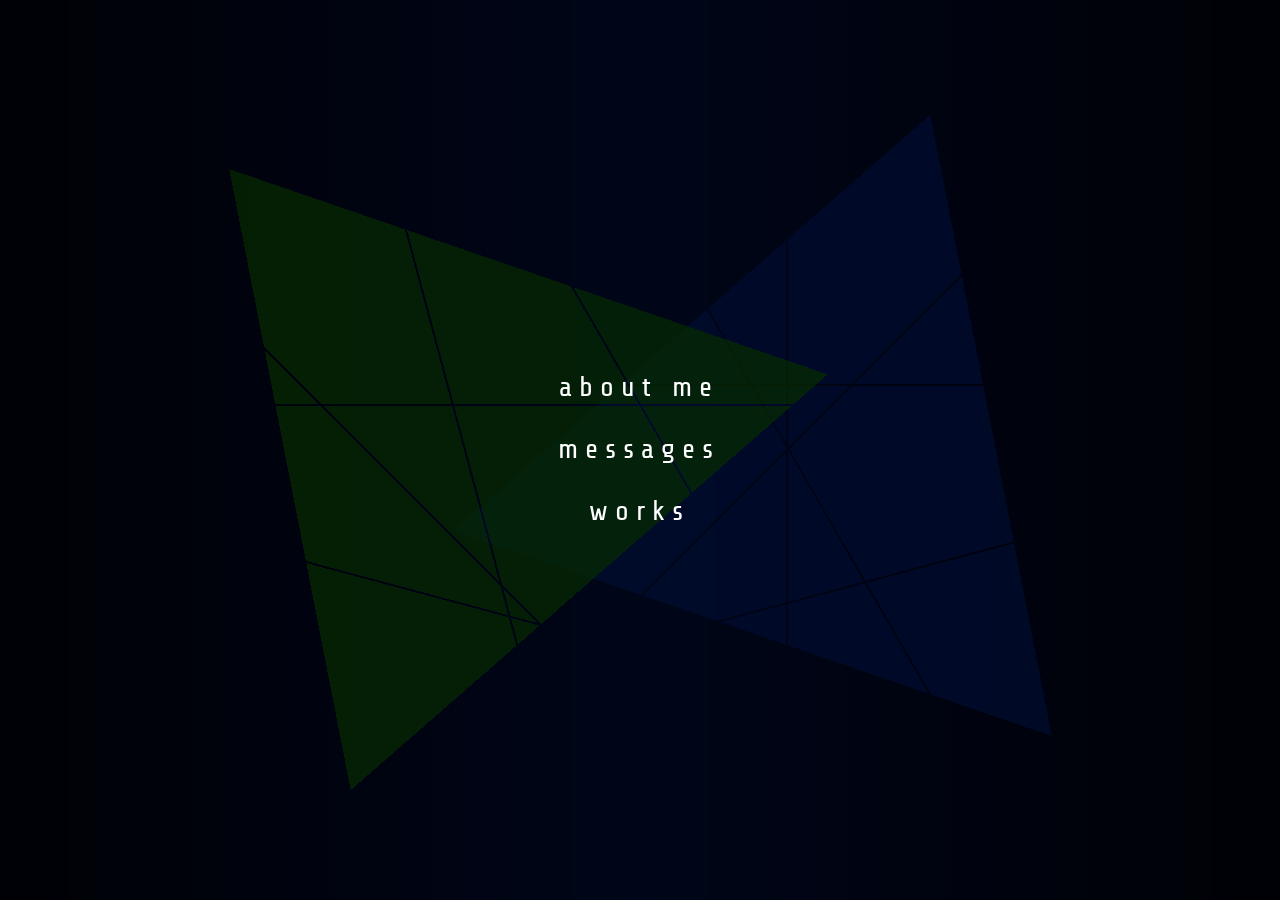
<file: website/index.html>
<!DOCTYPE html>
<html>
  <head>
    <meta charset="UTF-8">
    <meta name="viewport" content="width=device-width, initial-scale=1.0">
    <title>hello world</title>
    <link href="./src/css files/index_styles.css" rel="stylesheet" type="text/css" media="all">
    <link rel="shortcut icon" href="./src/images/mainLogo.ico">
  </head>
  <body scroll="no">
    <div class = "main_gradient"></div>
    <div class = "container">
      <!-- main_box -->
      <div class = "main_box">
      
        <ul class = "list_of_buttons">
            <li><a href="./about_me.html">about me</a></li>
            <li><a href="./messages.html">messages</a></li>
            <li><a href="./works.html">works</a></li>
          </ul>
        
        <div class = "images"> <!-- image -->
         <img class = "top_triangle" src="./src/images/triangle1.png" alt="logo">
         <img class = "bottom_triangle" src="./src/images/triangle2.png" alt="logo">
        </div> 
        
      </div>
      <!-- console -->
      <div class = "console_box">
        <div class = "cb_header">terminal
          <div class = "cb_circle"></div>
        </div>
        <div class = "cb_output">> hi user!...</div>
        <div class = "cb_output">> welcome onboard!</div>
        <div class = "cb_output cb_input">></div>
      </div>
      <!-- end -->
    </div>
    <!-- end -->
  </body>
</html>
</file>
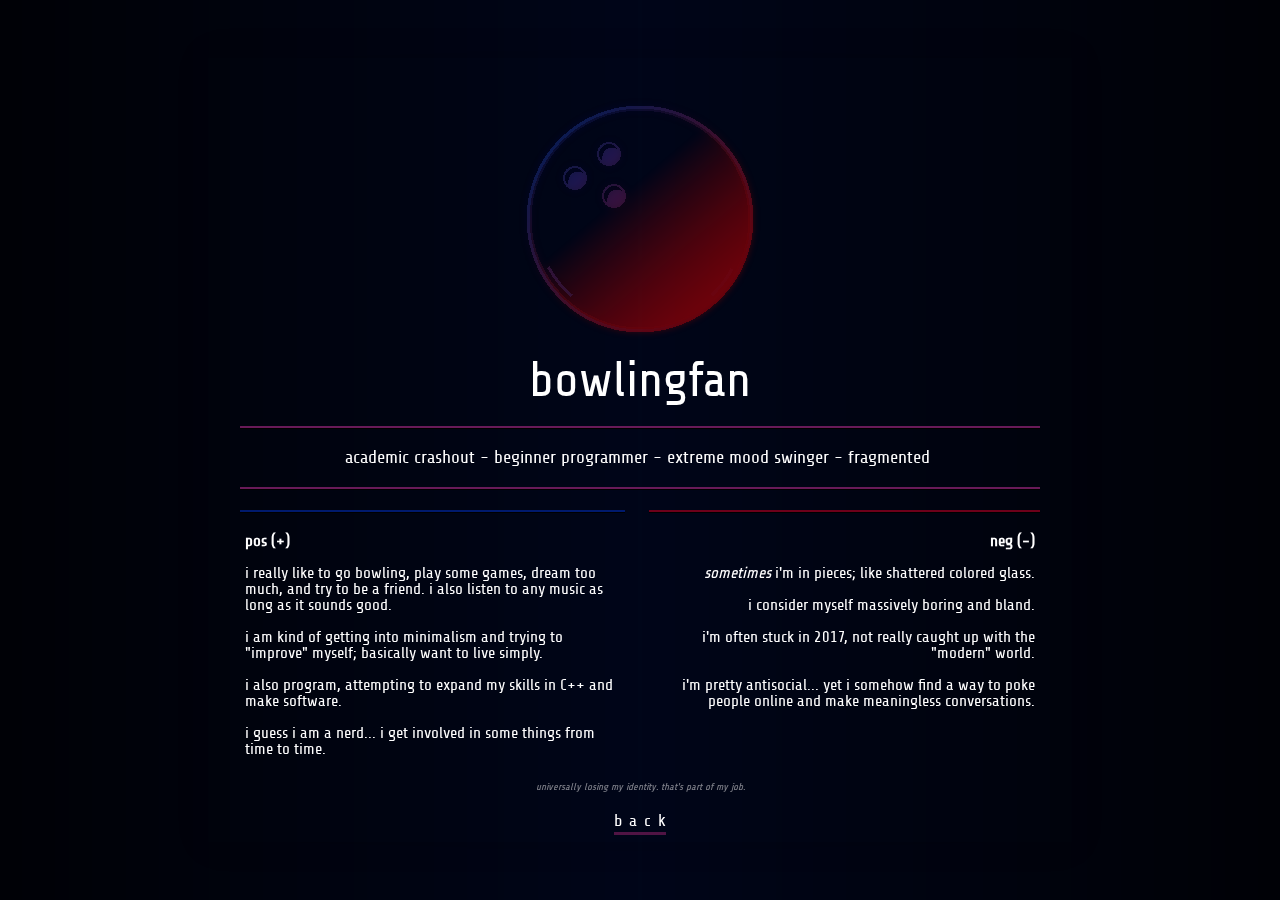
<file: website/about_me.html>
<!DOCTYPE html>
<html>
  <head>
    <meta charset="UTF-8">
    <meta name="viewport" content="width=device-width, initial-scale=1.0">
    <title>about me</title>
    <!-- The style.css file allows you to change the look of your web pages.
         If you include the next line in all your web pages, they will all share the same look.
         This makes it easier to make new pages for your site. -->
    <link href="./src/css files/about_me_styles.css" rel="stylesheet" type="text/css" media="all">
    <link rel="shortcut icon" href="./src/images/mainLogo.ico">
  </head>
  <body>
    <div class = "main_gradient"></div>
    
    <div class = "container">
      <div class = "main_image"> <img src="./src/images/bowlerscolored.png"> </div>
      <div class = "titles">
        <h1>bowlingfan</h1>
        <ul class = "self_proclaimed_titles">
          <li>academic crashout</li>
          <li>- beginner programmer</li>
          <li>- extreme mood swinger</li>
          <li>- fragmented</li>
          <li></li>
        </ul>
      </div>
      <div class = "main_page">
        <div class =  "sides">
          <div class = "highs_side">
            <b>pos (+)</b> <br><br>
            i really like to go bowling, play some games, dream too much, and try to be a friend. i also listen to any music as long as it sounds good. <br><br>
            i am kind of getting into minimalism and trying to "improve" myself; basically want to live simply. <br><br>
            i also program, attempting to expand my skills in C++ and make software. <br><br>
            i guess i am a nerd... i get involved in some things from time to time.
          </div>
          <div class = "lows_side">
            <b>neg (-)</b> <br><br>
            <i>sometimes</i> i'm in pieces; like shattered colored glass.<br><br>
            i consider myself massively boring and bland. <br><br>
            i'm often stuck in 2017, not really caught up with the "modern" world. <br><br>
            i'm pretty antisocial... yet i somehow find a way to poke people online and make meaningless conversations.<br><br>
          </div>
        </div>
        <div class = "extra_info">
          <i>universally losing my identity. that's part of my job.</i>
        </div>
        <div class = "back_button">
          <a href="./index.html">back</a>
        </div>      
      </div>
      <!-- end -->
    </div>
    <!-- end -->
  </body>
</html>
</file>
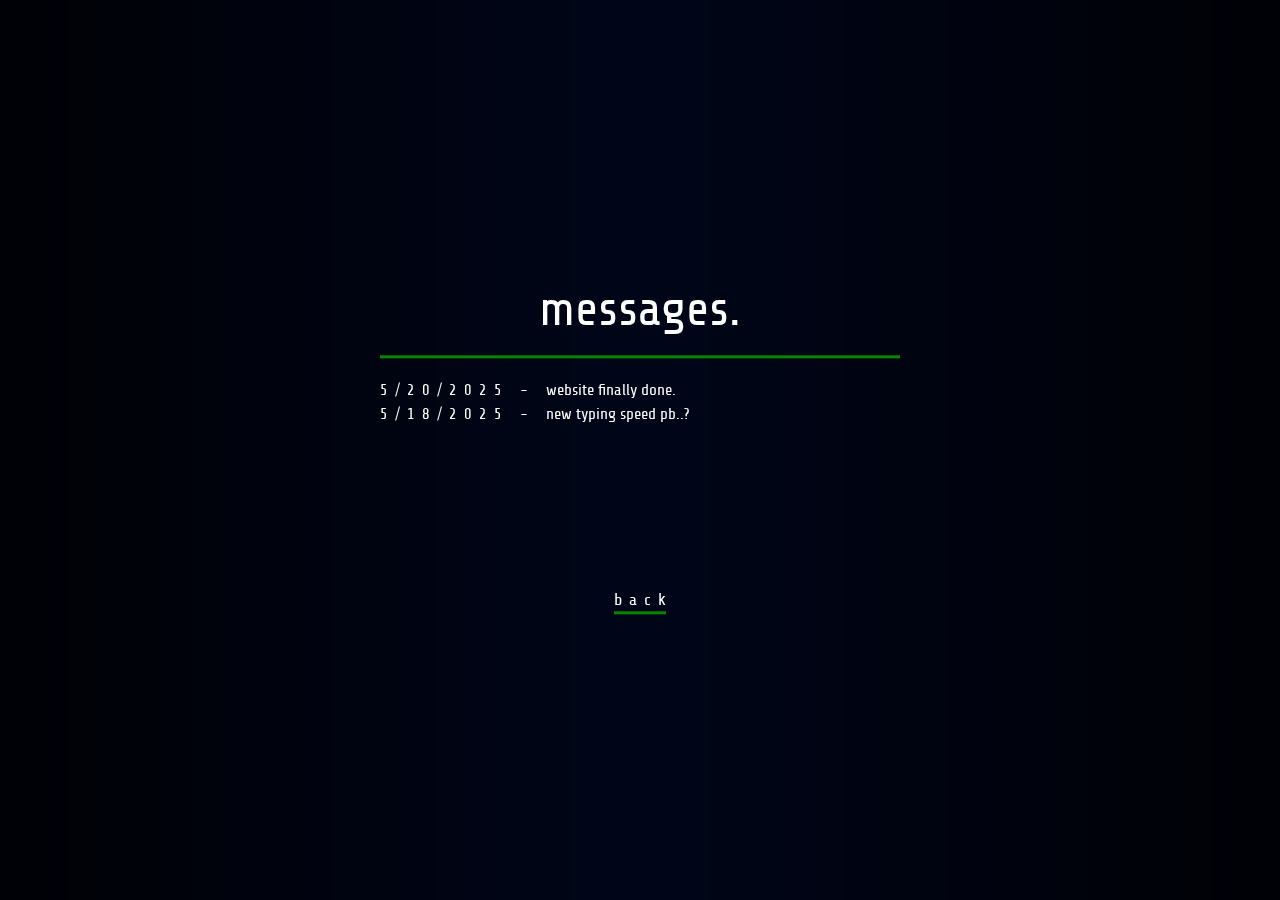
<file: website/messages.html>
<!DOCTYPE html>
<html>
  <head>
    <meta charset="UTF-8">
    <meta name="viewport" content="width=device-width, initial-scale=1.0">
    <title>messages</title>
    <link rel="shortcut icon" href="./src/images/mainLogo.ico">
    <link href="./src/css files/message_styles.css" rel="stylesheet" type="text/css" media="all">
  </head>
  <body>
    <div class = "main_gradient"></div>
    <div class = "container">
    
      <div class = "title">messages.</div>
      <div class = "list_of_messages">
        <ul class = "list">
          <li>5/20/2025 - <a href="./messages/2.html">website finally done.</a></li>
          <li>5/18/2025 - <a href="./messages/1.html">new typing speed pb..?</a></li>
        </ul>
      </div>
      <div class = "back_button">
          <a href="./index.html">back</a>
      </div>
      
    </div>
  </body>
</html>
</file>
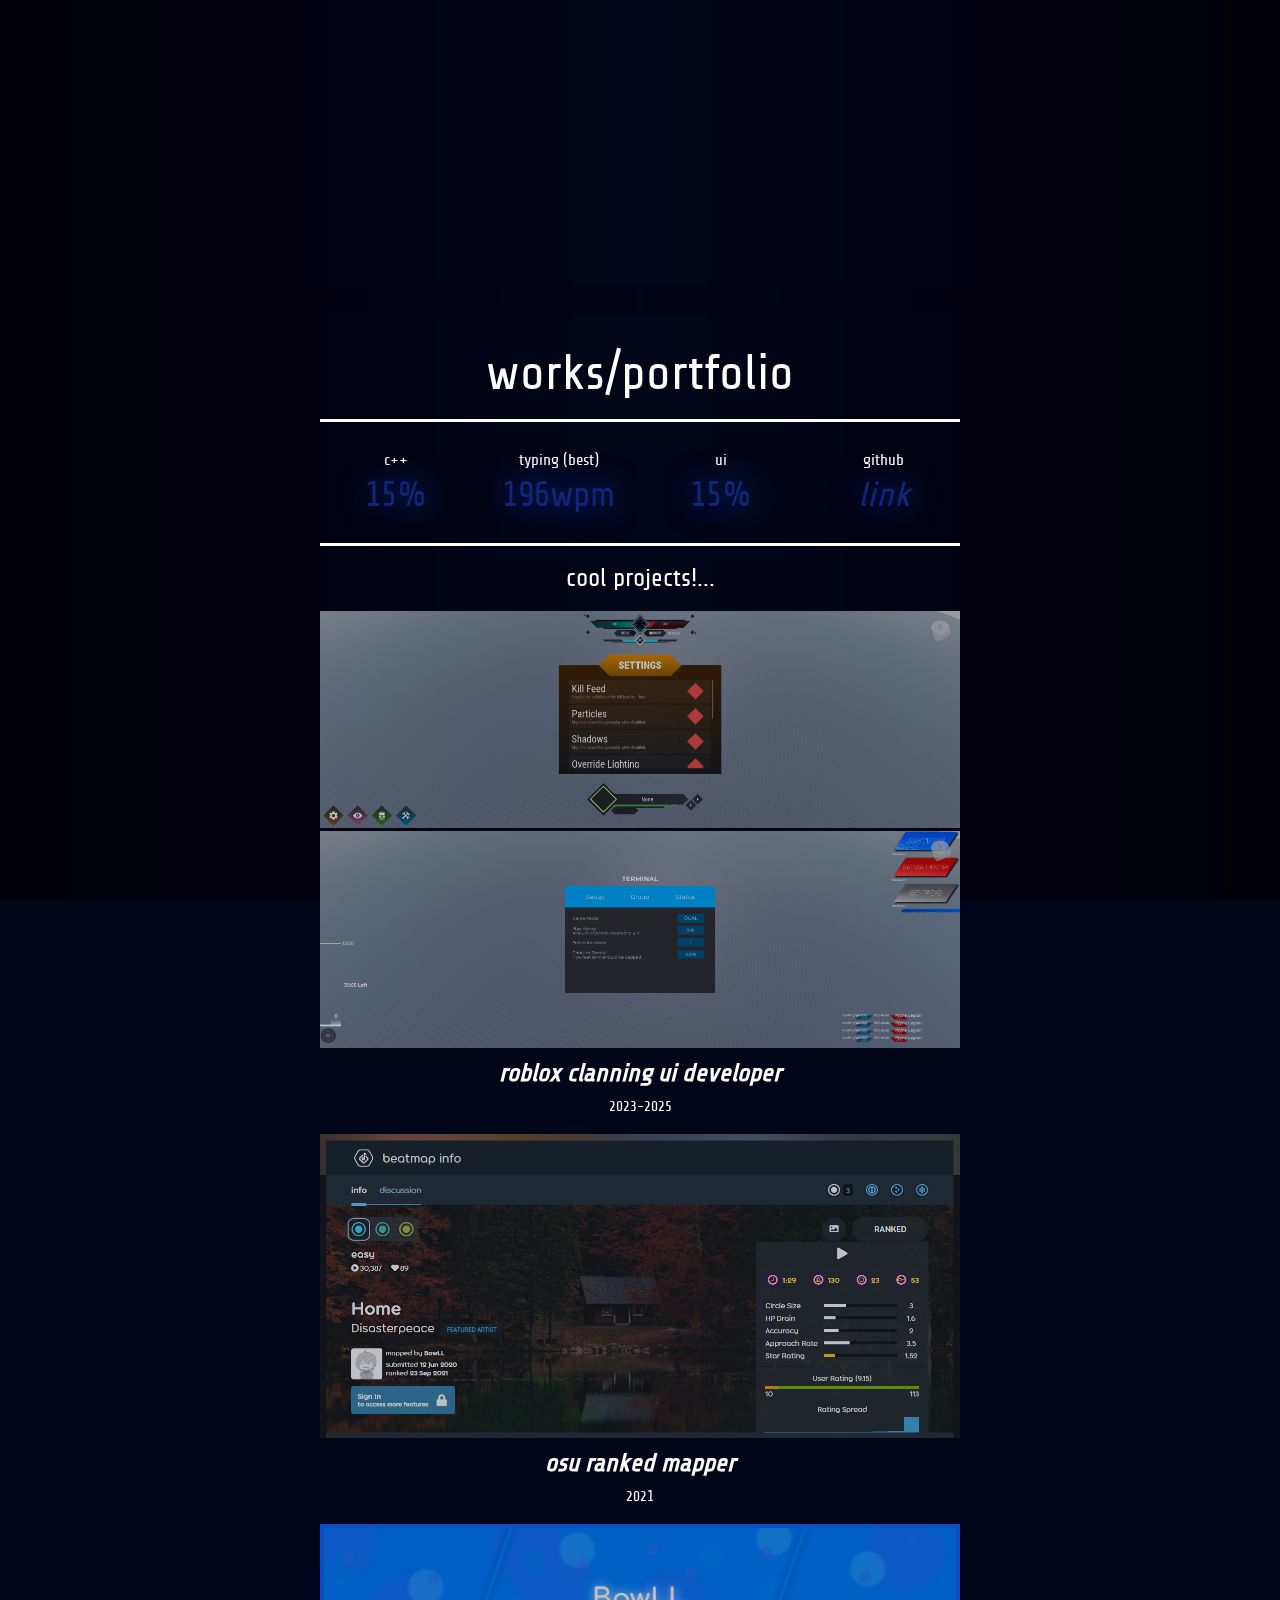
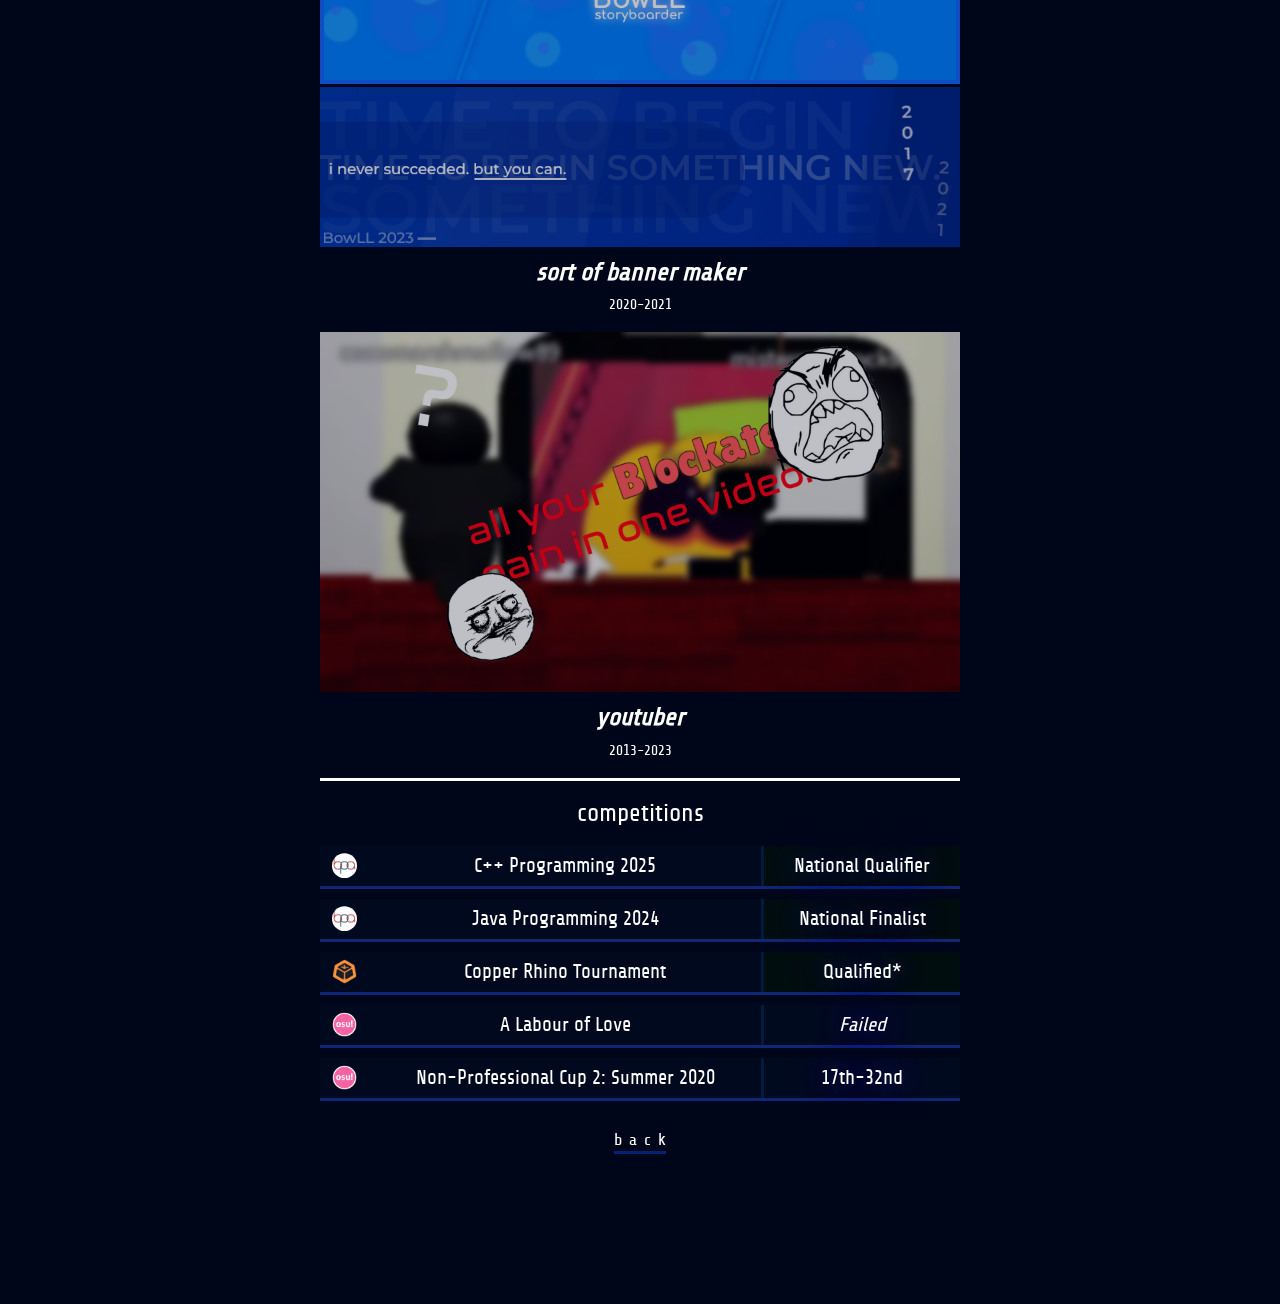
<file: website/works.html>
<!DOCTYPE html>
<html>
  <head>
    <meta charset="UTF-8">
    <meta name="viewport" content="width=device-width, initial-scale=1.0">
    <title>works</title>
    <link rel="shortcut icon" href="./src/images/mainLogo.ico">
    <link href="./src/css files/works_styles.css" rel="stylesheet" type="text/css" media="all">
  </head>
  <body>
    <div class = "main_gradient"></div>
    <div class = "container">
        <h1>works/portfolio</h1>
        <div class = "skills">
          <ul class = "list_of_skills">
            <li>c++ <br> <p class="num num_border">15%</p> </li>
            <li>typing (best)<br> <p class="num num_border">196wpm</p> </li>
            <li>ui <br> <p class="num num_border">15%</p> </li>
            <li>github <br> <p class="num"><i><a href="https://github.com/bowlingfan">link</a></i></p> </li>
          </ul>
        <!-- end, skills -->
        </div>
        <div class = "works">
          <div class = "works_header"> cool projects!... </div>
          <ul class = "works_list">
            <li>
              <div class = "images_for_work">
                <img src="./src/images/ui1.png">
                <img src="./src/images/ui2.png">
              </div>
              <h1 class = "header_for_work"><i>roblox clanning ui developer</i></h1>
              <h2 class = "date_for_work">2023-2025</h2>
            </li>
            <li>
              <div class = "images_for_work">
                <img src="./src/images/ranked.png">
              </div>
              <h1 class = "header_for_work"><i>osu ranked mapper</i></h1>
              <h2 class = "date_for_work">2021</h2>
            </li>
            <li>
              <div class = "images_for_work">
                <img src="./src/images/banner1.png">
                <img src="./src/images/banner2.png">
              </div>
              <h1 class = "header_for_work"><i>sort of banner maker</i></h1>
              <h2 class = "date_for_work">2020-2021</h2>
            </li>
            <li>
              <div class = "images_for_work">
                <img src="./src/images/yt.png">
              </div>
              <h1 class = "header_for_work"><i>youtuber</i></h1>
              <h2 class = "date_for_work">2013-2023</h2>
            </li>
          </ul>
        </div>
        <div class = "comps">
          <div class = "comps_header"> competitions </div>
          <div class = "competitions"> 
            <ul class = "list_of_competitions">
              <li><div class = "image_of_comp"><img class = "actual_image" src="./src/images/bpa.jpg"></div><a class = "link_to_comp">C++ Programming 2025</a><span class = "rank w_rank">National Qualifier</span></li>
              <li><div class = "image_of_comp"><img class = "actual_image" src="./src/images/bpa.jpg"></div><a class = "link_to_comp">Java Programming 2024</a><span class = "rank w_rank">National Finalist</span></li>
              <li><div class = "image_of_comp"><img class = "actual_image" src="./src/images/keymash.png"></div><a class = "link_to_comp" href = "https://keymash.io/competitions/copper-rhino-typing-competition/">Copper Rhino Tournament</a><span class = "rank w_rank" title="more evidence needed; looks like any history about copper rhino is gone">Qualified*</span></li>
              <li><div class = "image_of_comp"><img class = "actual_image" src="./src/images/osu.png"></div><a class = "link_to_comp" href = "https://osu.ppy.sh/wiki/en/Contests/A_Labour_of_Love_Contest">A Labour of Love</a><span class = "rank" title="by far my worst performance."><i>Failed</i></span></li>
              <li><div class = "image_of_comp"><img class = "actual_image" src="./src/images/osu.png"></div><a class = "link_to_comp" href = "https://osu.ppy.sh/wiki/en/Tournaments/NPC/2">Non-Professional Cup 2: Summer 2020</a><span class = "rank">17th-32nd</span></li>
            </ul>
          </div>
        </div>
        
        <div class = "back_button">
          <a href="./index.html">back</a>
        </div>
        
        <div class = "arbitrary_div"></div>
        <!-- end, main container -->
    </div>
    <!-- end, body -->
  </body>
</html>
</file>
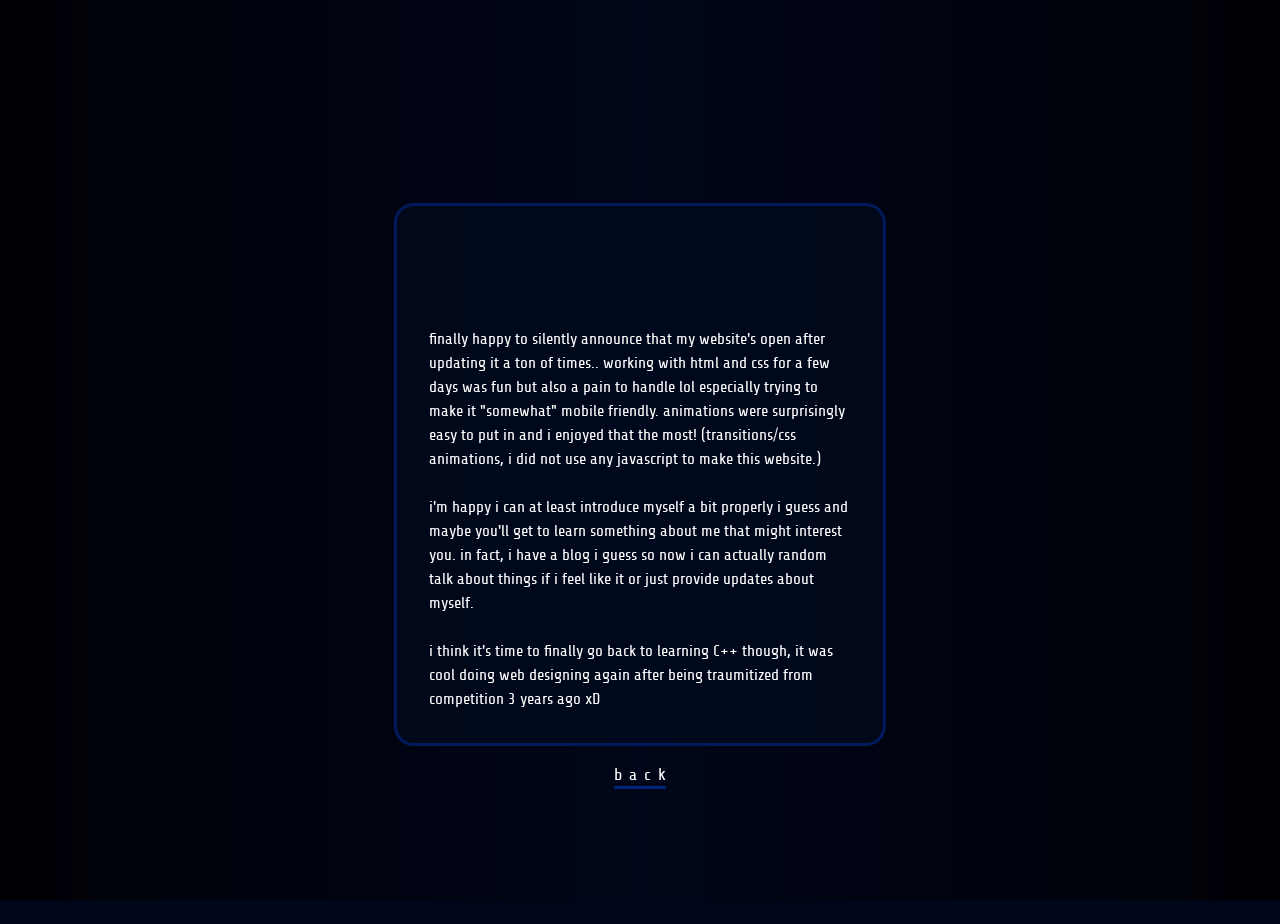
<file: website/messages/2.html>
<!DOCTYPE html>
<html>
  <head>
    <meta charset="UTF-8">
    <meta name="viewport" content="width=device-width, initial-scale=1.0">
    <title>a message!</title>
    <link rel="shortcut icon" href="../src/images/mainLogo.ico">
    <link href="../src/css files/post_style.css" rel="stylesheet" type="text/css" media="all">
  </head>
  <body>
    <div class = "main_gradient"></div>
    <div class = "center">
      <div class = "container">
        <div class = "header">
          <h1>may 20th, 2025 //</h1>
          <span><i>website finally done.</i></span>
        </div>
        <div class = "main">
          finally happy to silently announce that my website's open after updating it a ton of times.. working with html and css for a few days was fun but also a pain to handle lol especially trying to make it "somewhat" mobile friendly. animations were surprisingly easy to put in and i enjoyed that the most! (transitions/css animations, i did not use any javascript to make this website.)
          <br><br>
          i'm happy i can at least introduce myself a bit properly i guess and maybe you'll get to learn something about me that might interest you. in fact, i have a blog i guess so now i can actually random talk about things if i feel like it or just provide updates about myself.
          <br><br>
          i think it's time to finally go back to learning C++ though, it was cool doing web designing again after being traumitized from competition 3 years ago xD
        </div>
        <!--<img>-->
      </div>
      
      <div class = "back_button">
          <a href="../index.html">back</a>
      </div>  
      <div class = "arbitrary_div"></div>
    </div>
  </body>
</html>
</file>
<file: website/src/css files/index_styles.css>
/* CSS is how you can add style to your website, such as colors, fonts, and positioning of your
   HTML content. To learn how to do something, just try searching Google for questions like
   "how to change link color." */
   
@font-face {
  font-family: 'sharetech-regular';
  src: url(../../mainFont/sharetech-regular-webfont.woff);
}
      
body {
  color: white; 
  background: rgba(0,6,25,1);
  overflow: hidden;
  width: 100%;
  height: 100%;
  margin: 0;
  font-family: 'sharetech-regular';
}

.container {
  z-index: 2;
}

.main_gradient {
  z-index: -99;
  position: fixed;
  background-image: linear-gradient(to right, rgba(0,0,0,0.75), rgba(0,0,0,0), rgba(0,0,0,0.75));
  width: 100vw;
  height: 100vh;
}

img {
  pointer-events: none; 
}

a { /* removes the blue link */
  color: inherit; 
  text-decoration: none; 
}

/* main_box */
.main_box {
  position: fixed;
  top: 50%;
  left: 50%;
  transform: translate(-50%, -50%);
}

.list_of_buttons {
  text-align: center;
  font-size: 28px;
  letter-spacing: 7px;
  line-height: 1.5;
  list-style-type: none; 
  width: 300px;
  padding: 0; 
  margin: 0;
}

.list_of_buttons > li {
  width: 100%;
  margin: 10px; 
  padding: 5px;
  border-radius: 30px;
  transition: 0.5s;
}

.list_of_buttons > li:hover {
  width: 85%;
}

.list_of_buttons > li:after {
  content: "//";
  position: relative;
  left: 65px;
  opacity: 0;
  transition: 0.35s;
}

.list_of_buttons > li:hover:after {
  left: 15px;
  opacity: 1;
}

/* cool images */
.images {
  z-index: -1;
  position:absolute;
  top: 50%;
  left: 50%;
  transform: translate(-50%, -50%);
  height: 700px;
}

@keyframes showTopTriangle {
  0% {right: -300%;}
  100% {right: -15%;}
}

@keyframes showBottomTriangle {
  0% {left: -300%;}
  100% {left: -15%;}
}

.top_triangle {
  position:relative;
  bottom:7%;
  right:-15%;
  opacity: 0.875;
  filter: brightness(200%);
  animation-name: showTopTriangle;
  animation-duration: 1.5s;
  animation-timing-function: ease;
}

.bottom_triangle {
  position:relative;
  opacity: 0.7;
  filter: brightness(200%);
  bottom:107%;
  left:-15%;
  animation-name: showBottomTriangle;
  animation-duration: 1.5s;
  animation-timing-function: ease;
}

/* console */
@keyframes showConsole {
  0% {bottom: -300px;}
  100% {bottom: -25px;}
}

.console_box {
  background: #021139;
  z-index: 0;
  position:fixed;
  bottom: -300px;
  left: 50%;
  transform: translate(-50%, -50%);
  border-radius: 5px;
  animation-name: showConsole;
  animation-duration: 1.5s;
  animation-delay: 0.75s;
  animation-fill-mode: forwards;
}

.cb_header {
  font-size: 13px;
  background: #000B26;
  padding:5px;
  margin-bottom: 5px;
  border-radius: 5px 5px 0px 0px;
}

.cb_circle {
  position: fixed;
  background: #021139;
  width: 10px;
  height: 10px;
  border-radius: 5px;
  left : 138px;
  top: 6px;
}

.cb_output {
  opacity:0.75;
  padding:0px;
  padding-left:5px;
  padding-right:20px;
  text-align:left;
  margin-bottom: 5px;
}

@keyframes blinkingInput {
  0% {opacity: 0;}
  50% {opacity : 1;}
  100% {opacity: 0;}
}

.cb_input {
  animation-name: blinkingInput;
  animation-duration: 1s;
  animation-timing-function: step-end;
  animation-iteration-count: infinite;
}
</file>
<file: website/src/css files/about_me_styles.css>
@font-face {
  font-family: 'sharetech-regular';
  src: url(../../mainFont/sharetech-regular-webfont.woff);
}
      
body {
  color: white; 
  background: rgba(0,6,25,1);
  height: auto;
  margin: 0;
  height: auto;
  min-height: 100vh;
  font-family: 'sharetech-regular';
  overflow-y: auto;
}

.container {
  z-index: 2;
  position: relative;
  width: clamp(300px, 80%, 750px);
  margin: 0px auto; /* Vertical and horizontal centering */
  padding: 2rem;
}

@media (min-width: 769px) {
    .container {
      position: absolute;
      left: 50%;
      top: 50%;
      transform: translate(-50%, -50%);
      width: clamp(300px, 70%, 800px);
      max-height: 80vh;
      margin: 0;
      box-shadow: 0 0 30px rgba(0,0,0,0.15);
    }
}

.main_gradient {
  z-index: -99;
  position: fixed;
  background-image: linear-gradient(to right, rgba(0,0,0,0.75), rgba(0,0,0,0), rgba(0,0,0,0.75));
  width: 100vw;
  height: 100vh;
}

img {
  pointer-events: none; 
}

a { /* removes the blue link */
  color: inherit; 
  text-decoration: none; 
}

.main_image {
  display: flex;
  justify-content: center;
  opacity: 0.5;
}

.titles > h1 {
  margin-top: 10px;
  margin-bottom:20px;
  text-align: center; 
  font-weight: normal;
  font-size: 50px;
}

.self_proclaimed_titles {
  text-align:center;
  border-top-style: ridge;
  border-bottom-style: ridge;
  border-color: rgba(20,5,17,1);
  list-style-type: none;
  font-size: 17.5px;
  margin: 0;
  padding: 20px 50px 20px 50px;
}

.main_page {
  margin-top: 20px; 
}

.sides {
 display: inline-block;
}

.highs_side {
  border-top-style: ridge;
  border-color: rgba(0,6,25,1);
  width: calc(50% - 25px);
  padding:5px;
  padding-top: 20px;
  float: left;
}

.lows_side {
  border-top-style: ridge;
  border-color: rgba(25,0,6,1);
  margin-left: calc(50% + 9px);
  padding:5px;
  padding-top: 20px;
  text-align:right;
}

.self_proclaimed_titles > li {
  display:inline-block; 
}

.extra_info {
  font-size: 10px;
  opacity:0.5;
  margin-top: 20px;
  text-align:center; 
}

.back_button {
  margin-top: 20px;
  letter-spacing: 7px;
  text-align:center; 
}

.back_button > a {
  font-size: 17px;
  display:inline-block;
  width: 52.5px;
  padding-bottom:3.33px;
  transition: 0.5s;
  border-bottom-style: solid;
  border-color: rgba(80,20,68,1);
}

.back_button > a:hover {
  width: 107px;
  letter-spacing:14px;
}


.back_button > a:after {
  content: "//";
  position: relative;
  left: 55px;
  opacity: 0;
  transition: 0.35s;
  letter-spacing: 7px;
}

.back_button > a:hover:after {
  left: 5px;
  opacity: 1;
  letter-spacing:7px;
}
</file>
<file: website/src/css files/message_styles.css>
@font-face {
  font-family: 'sharetech-regular';
  src: url(../../mainFont/sharetech-regular-webfont.woff);
}
      
body {
  color: white; 
  background: rgba(0,6,25,1);
  overflow: hidden;
  width: 100%;
  height: 100%;
  margin: 0;
  font-family: 'sharetech-regular';
}

.container {
  z-index: 2;
  position: absolute;
  top: 50%;
  left: 50%;
  transform: translate(-50%, -50%);
}

.main_gradient {
  z-index: -99;
  position: fixed;
  background-image: linear-gradient(to right, rgba(0,0,0,0.75), rgba(0,0,0,0), rgba(0,0,0,0.75));
  width: 100vw;
  height: 100vh;
}

img {
  pointer-events: none; 
}

a { /* removes the blue link */
  color: inherit; 
  text-decoration: none; 
}

.title {
  font-size: 50px;
  padding-bottom: 20px;
  margin-bottom: 20px;
  text-align: center; 
  font-weight: normal;
  border-bottom-style: solid;
  border-color: rgba(3,135,1,1);
}

.list {
  display: inline-block;
  width: 80vw;
  max-width: 500px;
  text-align:left;
  margin: 0;
  padding: 0;
  padding-right: 20px;
  letter-spacing: 7px;
  line-height: 1.5;
  list-style-type: none;
  height: 190px;
  max-height: 190px;
  overflow-y: scroll; 
}   

.list > li {
  align-self:flex-end;
}

.list > li > a {
  letter-spacing: 0px;
  transition: 0.5s;
}

.list > li > a:hover {
  letter-spacing: 7px;
}

/* width */
::-webkit-scrollbar {
  width: 3px;
}

/* Track */
::-webkit-scrollbar-track {
  background: #f1f1f1;
}

/* Handle */
::-webkit-scrollbar-thumb {
  background: #888;
}

/* Handle on hover */
::-webkit-scrollbar-thumb:hover {
  background: #555;
}

.back_button {
  margin-top: 20px;
  letter-spacing: 7px;
  text-align:center; 
}

.back_button > a {
  font-size: 17px;
  display:inline-block;
  width: 52.5px;
  padding-bottom:3.33px;
  transition: 0.5s;
  border-bottom-style: solid;
  border-color: rgba(3,135,1,1);
}

.back_button > a:hover {
  width: 107px;
  letter-spacing:14px;
}


.back_button > a:after {
  content: "//";
  position: relative;
  left: 55px;
  opacity: 0;
  transition: 0.35s;
  letter-spacing: 7px;
}

.back_button > a:hover:after {
  left: 5px;
  opacity: 1;
  letter-spacing:7px;
}
</file>
<file: website/src/css files/works_styles.css>
@font-face {
  font-family: 'sharetech-regular';
  src: url(../../mainFont/sharetech-regular-webfont.woff);
}
      
body {
  color: white; 
  background: rgba(0,6,25,1);
  overflow: hidden;
  width: 100%;
  height: 100%;
  margin: 0;
  font-family: 'sharetech-regular';
  overflow-y: auto;
}

.container {
  z-index: 2;
  position: absolute;
      left: 50%;
      top: 75%;
      transform: translate(-50%, -50%);
      max-height: 80vh;
      margin: 0;
      box-shadow: 0 0 30px rgba(0,0,0,0.15);
}

img {
  pointer-events: none; 
}

a { /* removes the blue link */
  color: inherit; 
  text-decoration: none; 
}

.container > h1 {
  text-align:center;
  font-weight:normal;
  font-size:50px;
  padding-bottom: 20px;
  margin-bottom: 20px;
  border-bottom-style: solid;
}

.main_gradient {
  z-index: -99;
  position: fixed;
  background-image: linear-gradient(to right, rgba(0,0,0,0.75), rgba(0,0,0,0), rgba(0,0,0,0.75));
  width: 100vw;
  height: 100vh;
}

.skills {
  padding-bottom: 20px;
  margin-bottom: 20px;
  border-bottom-style: solid;
}

.list_of_skills {
  display:flex;
  flex-direction:row;
  flex-wrap: nowrap;
  justify-content: space-around;
  gap: 10px;
  
  margin: 0;
  padding: 0;
  list-style-type:none; 
}

.list_of_skills > li {
  flex: 1;
  text-align:center;
  padding-top:10px;
  padding-bottom: 10px;
}

.num {
  color: rgba(16,38,118,1);
  font-weight:normal;
  font-size: 35px;
  margin-top: 10px;
  margin-bottom: 0;
  padding-bottom: 0;
  text-shadow: rgba(17, 62, 195,1) 0px 0px 31px;
}

.works {
  margin-bottom: 20px;
  border-bottom-style: solid;
}

.works_header {
  text-align:center;
  font-size: 25px;
  margin-bottom:20px;
}

.works_list {
  margin: 0;
  padding: 0;
  list-style-type:none; 
}

.works_list > li {
  width: 100%; 
}

.header_for_work {
  text-align:center;
  font-size: 25px;
  margin-top:10px;  
  margin-bottom:10px;  
  transition: 0.5s;
}

.header_for_work:hover {
  letter-spacing: 7px;
}

.date_for_work {
  text-align:center;
  font-weight:normal;
  font-size: 15px;
  margin-bottom:20px;  
  transition: 0.5s;
}

.date_for_work:hover {
  letter-spacing: 7px; 
}

.images_for_work > img {
  display: inline-block;
  object-fit: contain;
  width: 100%;
  opacity: 0.75;
} 

.comps {
  text-align:center;
  list-style-type:none;
}

.comps_header {
  font-size: 25px;
  margin-bottom:20px;  
}

.list_of_competitions {
  display:flex;
  flex-direction:column;
  flex-wrap: nowrap;
  justify-content: space-around;
  
  margin:0;
  padding:0;
  list-style-type:none;
}

.list_of_competitions > li {
  display:flex;
  flex-direction:row;
  flex-wrap: nowrap;
  justify-content: space-around;
  align-items:stretch;
  
  background: rgba(0,12,33,0.5);
  text-align:center;
  border-bottom-style: solid;
  border-color: rgba(16,38,118,1);
  
  margin-bottom: 10px;
}

.image_of_comp {
  display: flex;
  align-items: center;
  justify-content: center;
  flex:1;
}

.actual_image {
  object-fit: contain;
  clip-path: circle();
  height: 25px;
}

.link_to_comp {
  min-height: 40px;
  height: auto;
  font-size: 20px;
  display: flex;
  align-items: center;
  justify-content: center;
  border-right-style: solid;
  border-color: rgba(0,27,61,1);
  flex: 8; 
}

.rank {
  text-shadow: rgba(17, 62, 195,1) 0px 0px 31px;
  background: rgba(0,12,33,0.5);
  font-size: 20px;
  display: flex;
  align-items: center;
  justify-content: center;
  flex: 4; 
}

.w_rank {
  background: rgba(0,18,0,0.5);
}

.back_button {
  position:relative;
  top:22.5%;
  margin-top: 20px;
  letter-spacing: 7px;
  text-align:center; 
}

.back_button > a {
  font-size: 17px;
  display:inline-block;
  width: 52.5px;
  padding-bottom:3.33px;
  transition: 0.5s;
  border-bottom-style: solid;
  border-color: rgba(0,35,120,1);
}

.back_button > a:hover {
  width: 107px;
  letter-spacing:14px;
}


.back_button > a:after {
  content: "//";
  position: relative;
  left: 55px;
  opacity: 0;
  transition: 0.35s;
  letter-spacing: 7px;
}

.back_button > a:hover:after {
  left: 5px;
  opacity: 1;
  letter-spacing:7px;
}

.arbitrary_div {
  height: 150px;
  width: 100%;
}
</file>
<file: website/src/css files/post_style.css>
@font-face {
  font-family: 'sharetech-regular';
  src: url(../../mainFont/sharetech-regular-webfont.woff);
}
      
body {
  color: white; 
  background: rgba(0,6,25,1);
  overflow: hidden;
  width: 100%;
  height: 100%;
  margin: 0;
  font-family: 'sharetech-regular';
  
  overflow-y:auto;
}

@keyframes showContainer {
  0% {
    padding: 0;
    min-width: 0;
    width: 0;
    font-size: 0px;
    opacity :0;
  }
  100% {
    opacity: 1;
  }
}

@keyframes showText {
  0% {opacity: 0;}
  100% {opacity: 1;}
}

.container {
  width: 70%;
  min-width: 250px;
  max-width: 33vw;
  border-radius: 20px;
  background: rgba(0,12,33,0.5);
  z-index: 2;
  padding: 2rem;
  
  position: relative;
  top: 22.5%;
  left: 50%;
  
  transform: translateX(-50%);
  
  border: solid;
  border-color: rgba(0,35,120,0.7);
  
  animation-name: showContainer;
  animation-duration: 1.35s;
  animation-fill-mode: forwards;
  animation-timing-function: ease-out;
}

.center {
  height: 100vh;
}

.main_gradient {
  z-index: -99;
  position: fixed;
  background-image: linear-gradient(to right, rgba(0,0,0,0.75), rgba(0,0,0,0), rgba(0,0,0,0.75));
  width: 100vw;
  height: 100vh;
}

img {
  pointer-events: none; 
  max-width: inherit;
  max-height: inherit;
  height: inherit;
  width: inherit;
  object-fit: cover;
}

a { /* removes the blue link */
  color: inherit; 
  text-decoration: none; 
}

.header {
  width: 100%;
  display:inline-block; 
  margin-bottom: 25px;
}

.header > h1 {
  font-weight:normal;
  margin: 0;
  padding: 0;
  font-size: 3vw; 
  opacity: 0;
  animation-name: showText;
  animation-delay: 1.85s;
  animation-duration: 1s;
  animation-fill-mode: forwards;
}

.header > span {
  text-shadow: rgba(255,255,255,0.9) 0px 0px 21px;
  padding-top:0.75vw;
  height: 100%;
  
  font-size: 2vw;
  opacity: 0;
  animation-name: showText;
  animation-duration: 1s;
  animation-delay: 1.35s;
  animation-fill-mode: forwards;
}

.main {
 line-height: 1.5; 
}

.arbitrary_div {
  position: relative;
  top: 22.5%;
  height: 15%;
  width: 100vw;
}

.back_button {
  position:relative;
  top:22.5%;
  margin-top: 20px;
  letter-spacing: 7px;
  text-align:center; 
}

.back_button > a {
  font-size: 17px;
  display:inline-block;
  width: 52.5px;
  padding-bottom:3.33px;
  transition: 0.5s;
  border-bottom-style: solid;
  border-color: rgba(0,35,120,1);
}

.back_button > a:hover {
  width: 107px;
  letter-spacing:14px;
}


.back_button > a:after {
  content: "//";
  position: relative;
  left: 55px;
  opacity: 0;
  transition: 0.35s;
  letter-spacing: 7px;
}

.back_button > a:hover:after {
  left: 5px;
  opacity: 1;
  letter-spacing:7px;
}

@media (max-width: 768px) {
  /*
  .container {
      position: relative;
      margin: 0px auto;
      padding: 2rem;
      
      top: 0;
      left: 0;
      transform: translate(0, 0);
    } */
    
  .header > h1 {
    font-size: 23px;
  }
  .header > span {
    padding-top: 5.76px;
    font-size: 15.36px;
  }
}

@media (min-width: 1300px) {
  .header > h1 {
    font-size: 39px;
  }
  .header > span {
    padding-top:9.75px;
    font-size: 26px;
  }
}
</file>
